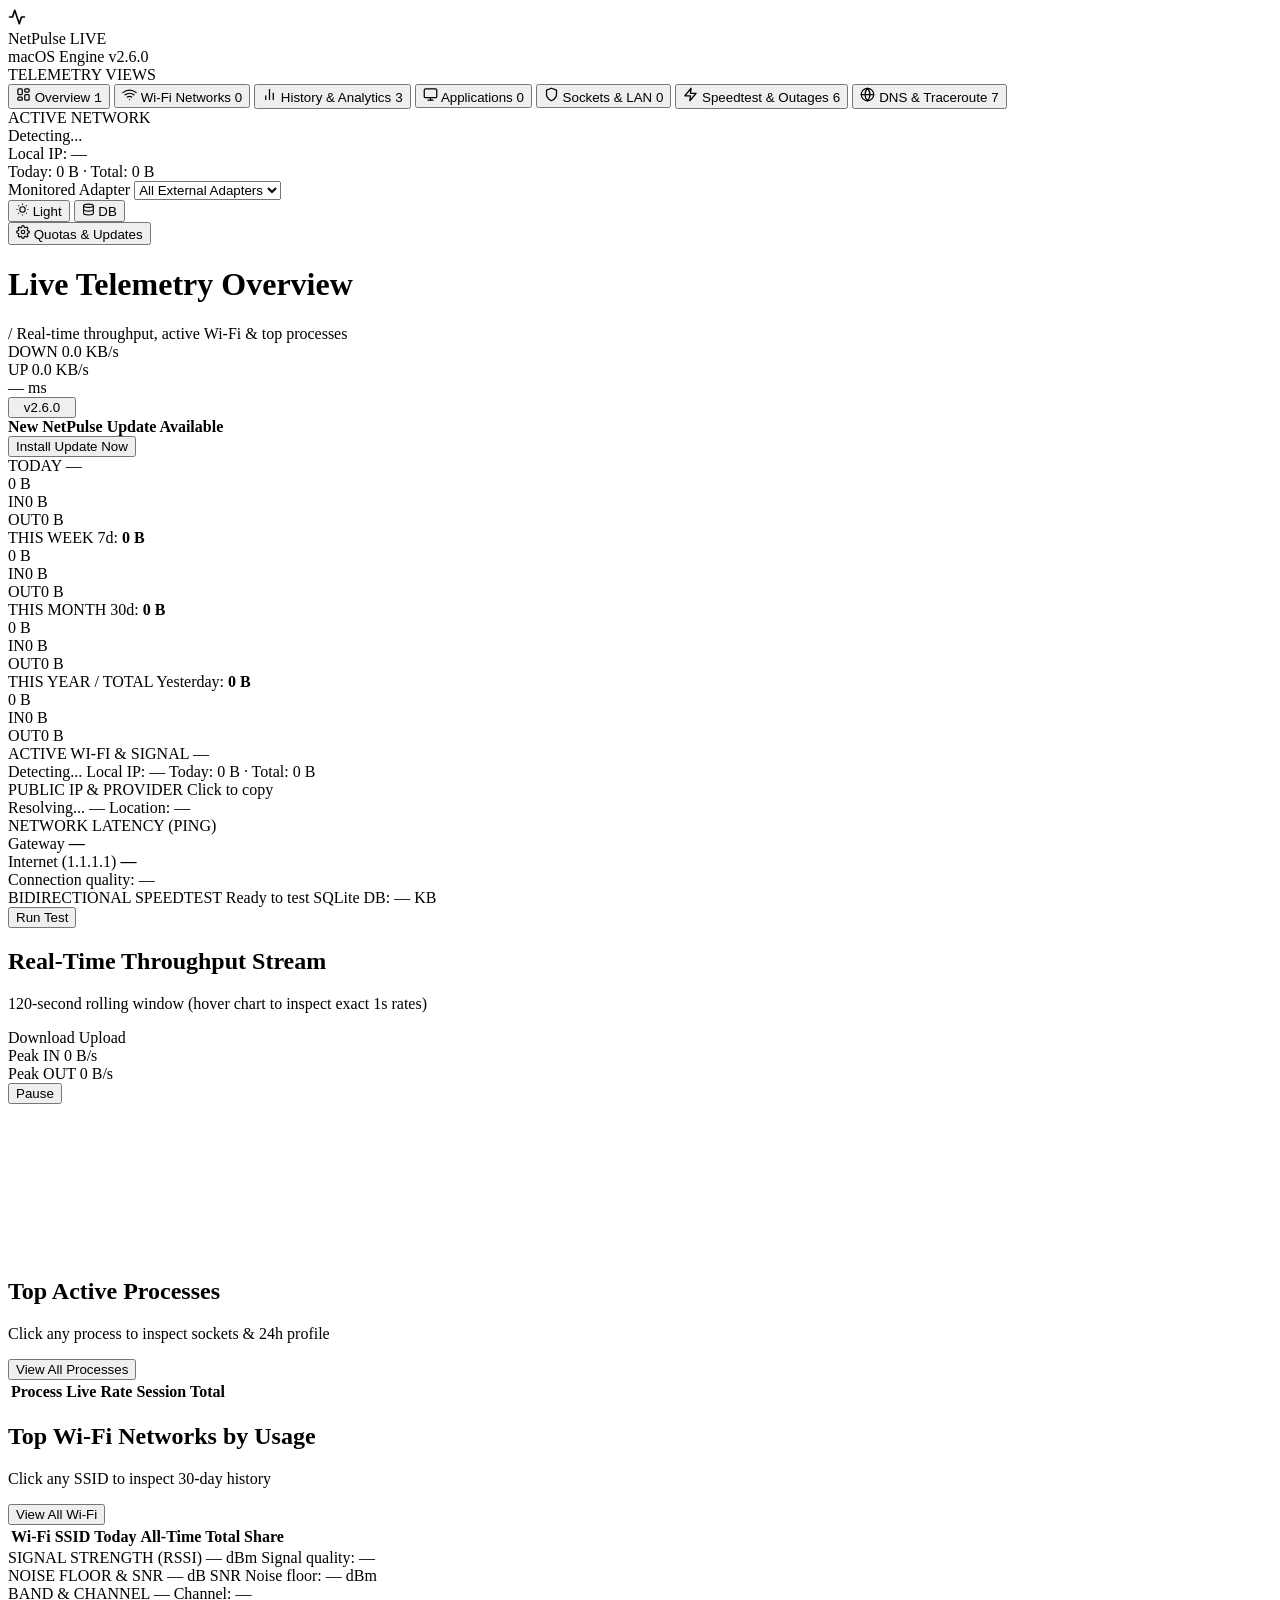
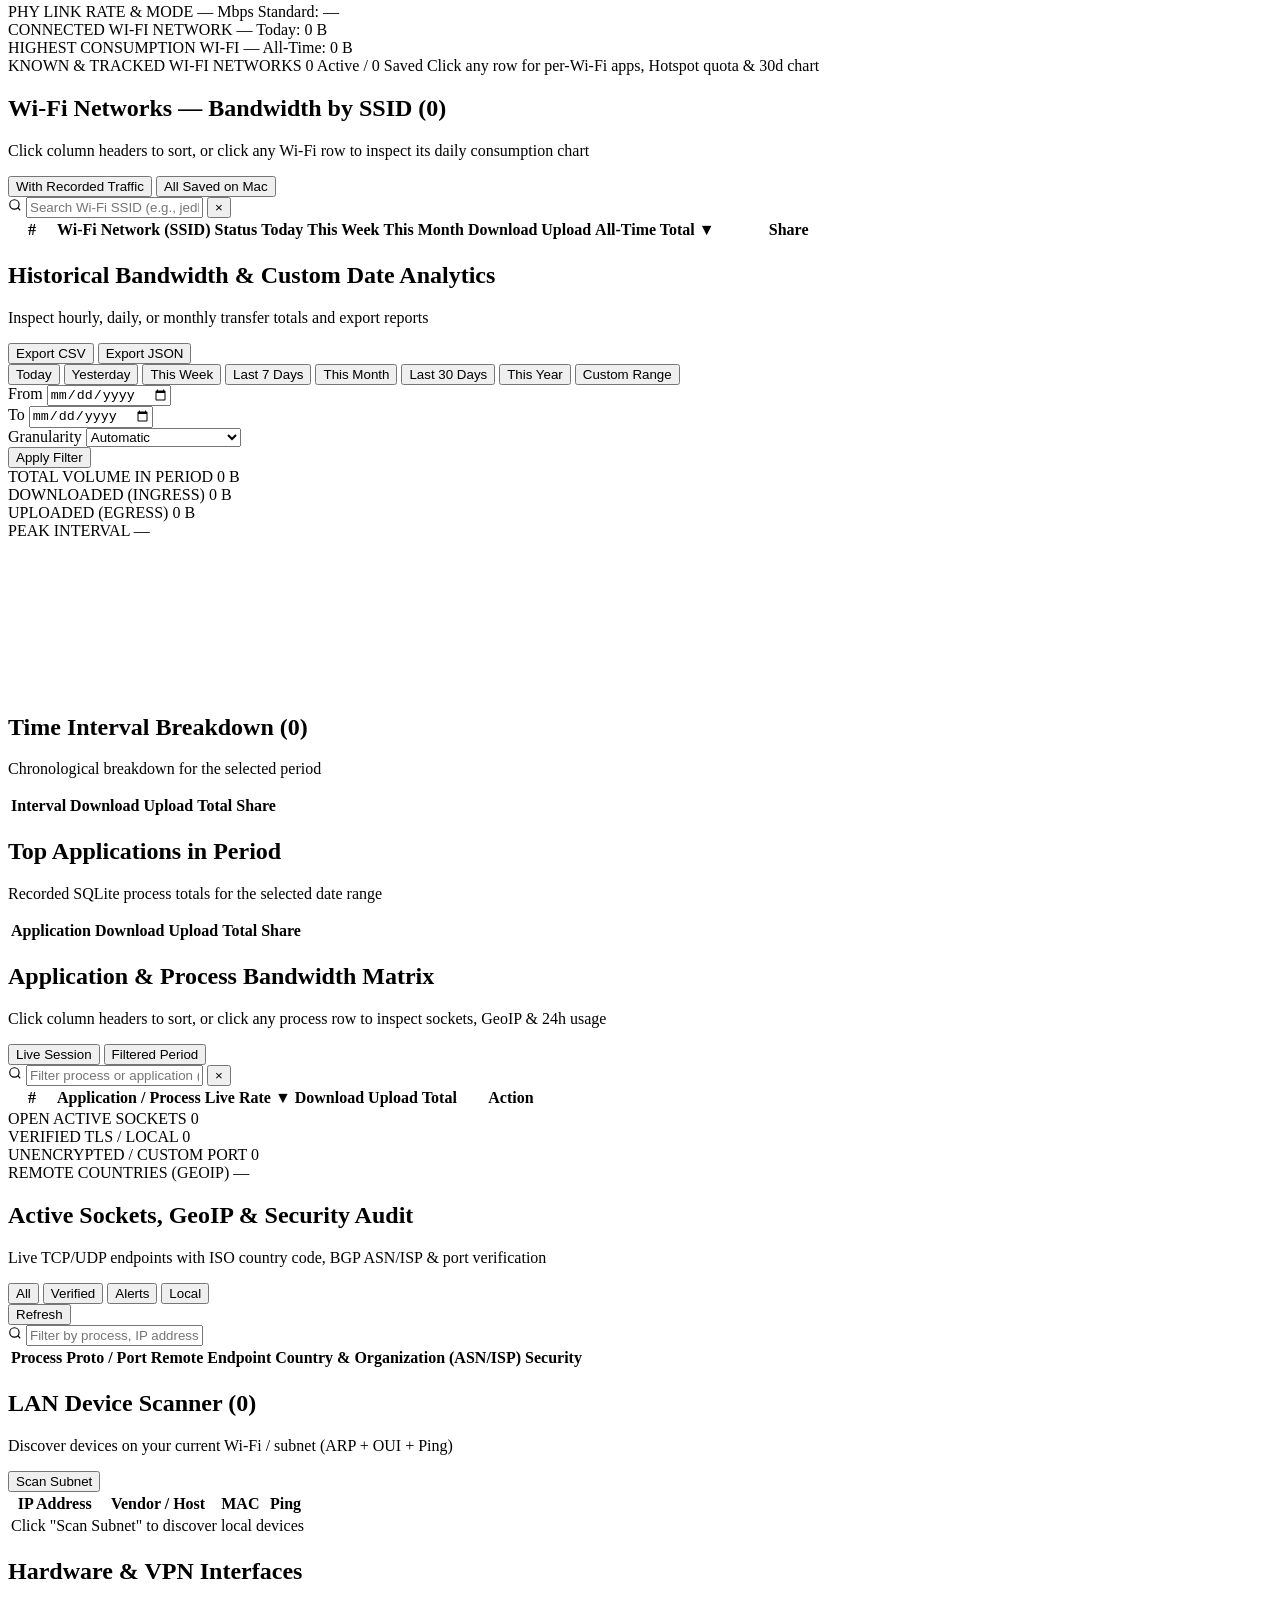
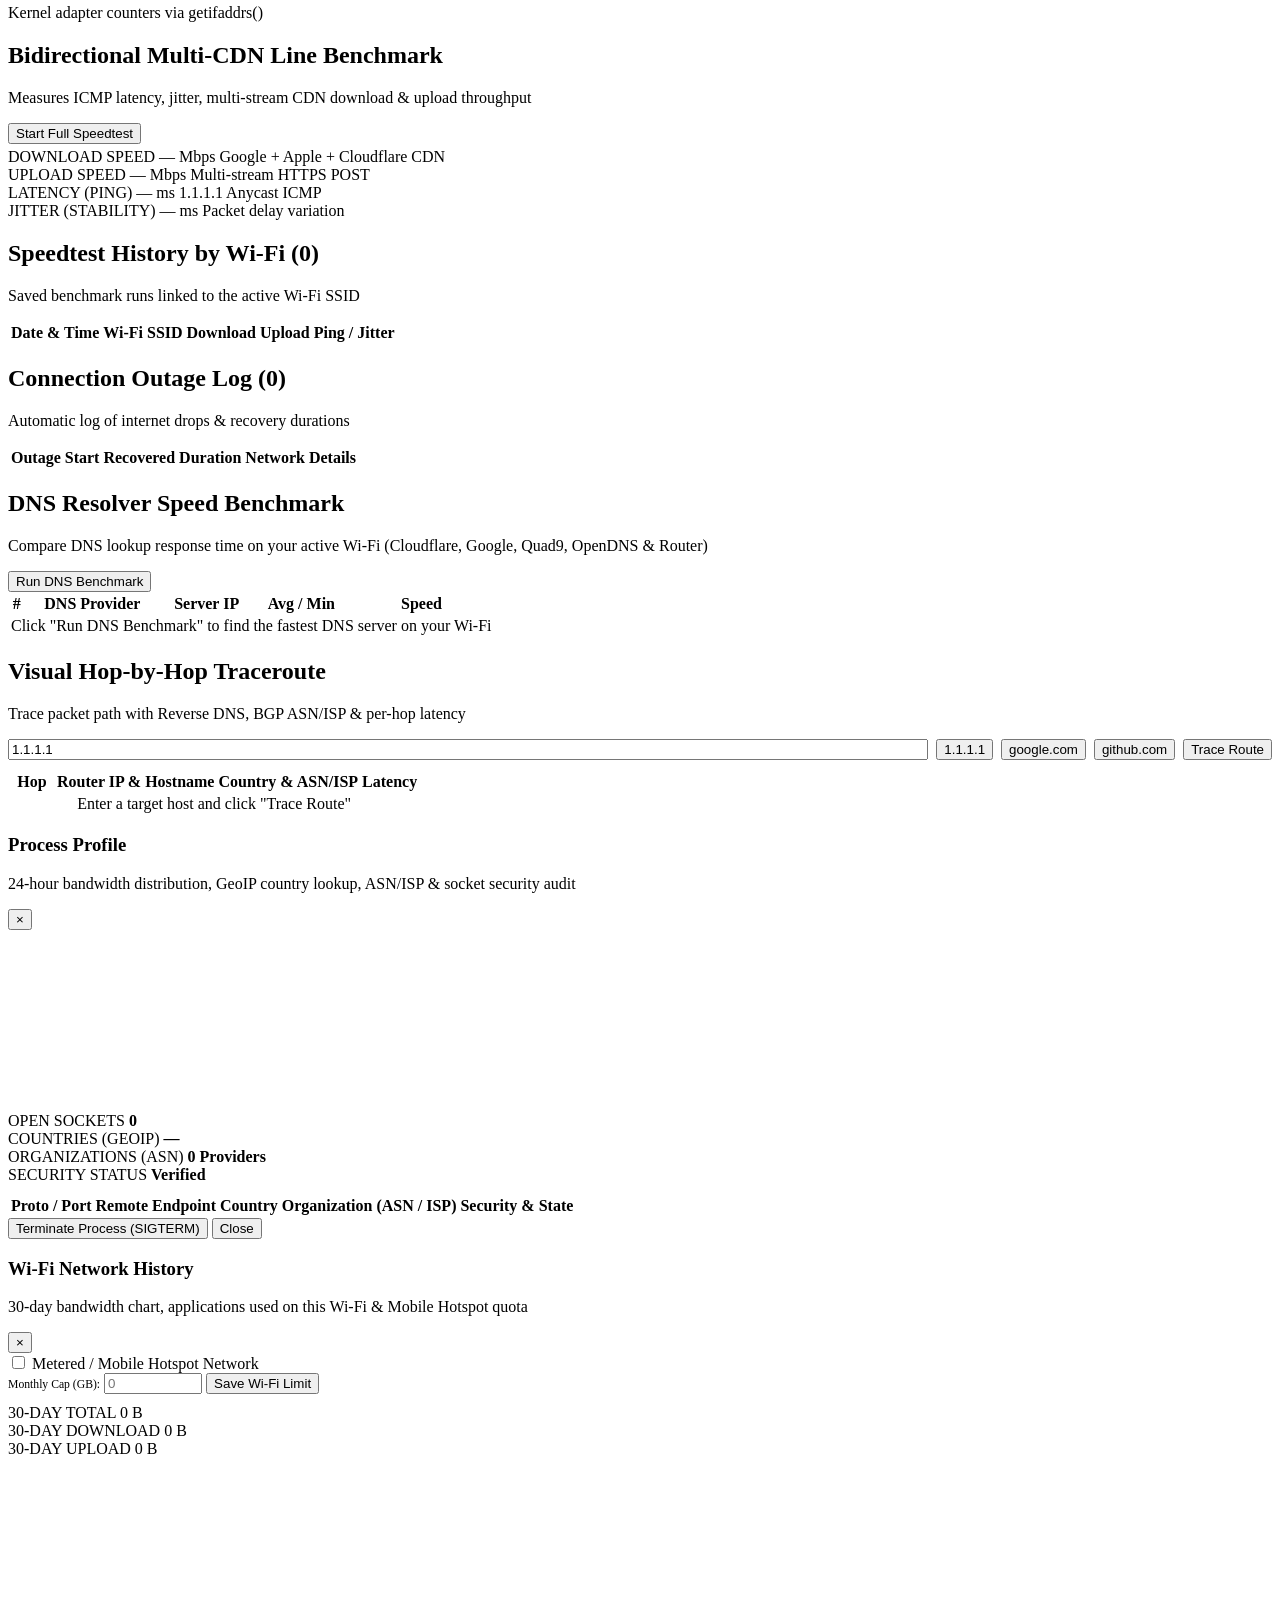
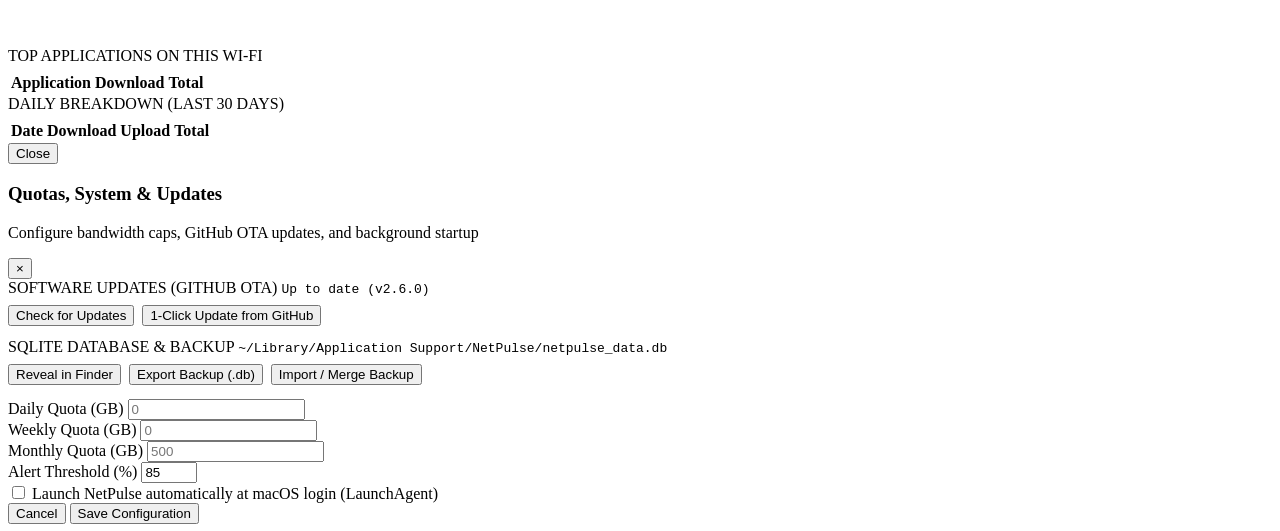
<file: static/index.html>
<!DOCTYPE html>
<html lang="en">
<head>
    <meta charset="UTF-8">
    <meta name="viewport" content="width=device-width, initial-scale=1.0">
    <title>NetPulse — macOS Network Telemetry &amp; Bandwidth Analyzer</title>
    <link rel="stylesheet" href="netpulse://app/styles.css">
    <link rel="preconnect" href="https://fonts.googleapis.com">
    <link rel="preconnect" href="https://fonts.gstatic.com" crossorigin>
    <link href="https://fonts.googleapis.com/css2?family=Inter:wght@400;500;600;700&family=JetBrains+Mono:wght@400;500;600;700&display=swap" rel="stylesheet">
</head>
<body>
    <div class="app-shell">
        <!-- Left macOS Navigation Rail -->
        <aside class="sidebar">
            <div class="sidebar-brand">
                <div class="brand-mark">
                    <svg width="18" height="18" viewBox="0 0 24 24" fill="none" stroke="currentColor" stroke-width="2.2" stroke-linecap="round" stroke-linejoin="round">
                        <path d="M22 12h-4l-3 9L9 3l-3 9H2"/>
                    </svg>
                </div>
                <div class="brand-meta">
                    <div class="brand-row">
                        <span class="brand-name">NetPulse</span>
                        <span class="live-indicator"><span class="live-dot"></span>LIVE</span>
                    </div>
                    <span class="brand-version" id="sidebarVersionLabel">macOS Engine v2.6.0</span>
                </div>
            </div>

            <div class="sidebar-section-label">TELEMETRY VIEWS</div>
            <nav class="sidebar-nav" id="mainSidebarNav">
                <button class="nav-item active" data-view="overview" onclick="switchView('overview')">
                    <span class="nav-item-left">
                        <svg width="15" height="15" viewBox="0 0 24 24" fill="none" stroke="currentColor" stroke-width="2" stroke-linecap="round" stroke-linejoin="round">
                            <rect x="3" y="3" width="7" height="9" rx="1.5"/><rect x="14" y="3" width="7" height="5" rx="1.5"/><rect x="14" y="12" width="7" height="9" rx="1.5"/><rect x="3" y="16" width="7" height="5" rx="1.5"/>
                        </svg>
                        <span>Overview</span>
                    </span>
                    <kbd class="nav-kbd">1</kbd>
                </button>

                <button class="nav-item" data-view="wifi" onclick="switchView('wifi')">
                    <span class="nav-item-left">
                        <svg width="15" height="15" viewBox="0 0 24 24" fill="none" stroke="currentColor" stroke-width="2" stroke-linecap="round" stroke-linejoin="round">
                            <path d="M5 12.55a11 11 0 0 1 14.08 0"/><path d="M1.42 9a16 16 0 0 1 21.16 0"/><path d="M8.53 16.11a6 6 0 0 1 6.95 0"/><line x1="12" y1="20" x2="12.01" y2="20"/>
                        </svg>
                        <span>Wi-Fi Networks</span>
                    </span>
                    <span class="nav-badge" id="navWifiBadge">0</span>
                </button>

                <button class="nav-item" data-view="history" onclick="switchView('history')">
                    <span class="nav-item-left">
                        <svg width="15" height="15" viewBox="0 0 24 24" fill="none" stroke="currentColor" stroke-width="2" stroke-linecap="round" stroke-linejoin="round">
                            <line x1="18" y1="20" x2="18" y2="10"/><line x1="12" y1="20" x2="12" y2="4"/><line x1="6" y1="20" x2="6" y2="14"/>
                        </svg>
                        <span>History &amp; Analytics</span>
                    </span>
                    <kbd class="nav-kbd">3</kbd>
                </button>

                <button class="nav-item" data-view="apps" onclick="switchView('apps')">
                    <span class="nav-item-left">
                        <svg width="15" height="15" viewBox="0 0 24 24" fill="none" stroke="currentColor" stroke-width="2" stroke-linecap="round" stroke-linejoin="round">
                            <rect x="2" y="3" width="20" height="14" rx="2"/><line x1="8" y1="21" x2="16" y2="21"/><line x1="12" y1="17" x2="12" y2="21"/>
                        </svg>
                        <span>Applications</span>
                    </span>
                    <span class="nav-badge" id="navAppsBadge">0</span>
                </button>

                <button class="nav-item" data-view="network" onclick="switchView('network')">
                    <span class="nav-item-left">
                        <svg width="15" height="15" viewBox="0 0 24 24" fill="none" stroke="currentColor" stroke-width="2" stroke-linecap="round" stroke-linejoin="round">
                            <path d="M12 22s8-4 8-10V5l-8-3-8 3v7c0 6 8 10 8 10z"/>
                        </svg>
                        <span>Sockets &amp; LAN</span>
                    </span>
                    <span class="nav-badge" id="navConnBadge">0</span>
                </button>

                <button class="nav-item" data-view="speedtest" onclick="switchView('speedtest')">
                    <span class="nav-item-left">
                        <svg width="15" height="15" viewBox="0 0 24 24" fill="none" stroke="currentColor" stroke-width="2" stroke-linecap="round" stroke-linejoin="round">
                            <path d="M13 2L3 14h9l-1 8 10-12h-9l1-8z"/>
                        </svg>
                        <span>Speedtest &amp; Outages</span>
                    </span>
                    <kbd class="nav-kbd">6</kbd>
                </button>

                <button class="nav-item" data-view="tools" onclick="switchView('tools')">
                    <span class="nav-item-left">
                        <svg width="15" height="15" viewBox="0 0 24 24" fill="none" stroke="currentColor" stroke-width="2" stroke-linecap="round" stroke-linejoin="round">
                            <circle cx="12" cy="12" r="10"/><line x1="2" y1="12" x2="22" y2="12"/><path d="M12 2a15.3 15.3 0 0 1 4 10 15.3 15.3 0 0 1-4 10 15.3 15.3 0 0 1-4-10 15.3 15.3 0 0 1 4-10z"/>
                        </svg>
                        <span>DNS &amp; Traceroute</span>
                    </span>
                    <kbd class="nav-kbd">7</kbd>
                </button>
            </nav>

            <!-- Active Network Quick Summary Box in Sidebar -->
            <div class="sidebar-net-card" onclick="switchView('wifi')" title="Click to inspect Wi-Fi data usage">
                <div class="sidebar-net-top">
                    <span class="sidebar-net-label">ACTIVE NETWORK</span>
                    <span class="status-dot online" id="sidebarNetDot"></span>
                </div>
                <div class="sidebar-net-ssid" id="sidebarActiveSSID">Detecting...</div>
                <div class="sidebar-net-sub" id="sidebarActiveIP">Local IP: —</div>
                <div class="sidebar-net-usage" id="sidebarActiveUsage">Today: 0 B · Total: 0 B</div>
            </div>

            <!-- Sidebar Footer Controls -->
            <div class="sidebar-footer">
                <div class="sidebar-field">
                    <label for="globalInterfaceSelect">Monitored Adapter</label>
                    <select id="globalInterfaceSelect" class="select-control full-width">
                        <option value="all">All External Adapters</option>
                    </select>
                </div>

                <div class="sidebar-utility-row">
                    <button class="btn btn-ghost btn-icon-text" id="themeToggleBtn" onclick="toggleTheme()" title="Switch Dark / Light Theme">
                        <svg width="13" height="13" viewBox="0 0 24 24" fill="none" stroke="currentColor" stroke-width="2"><circle cx="12" cy="12" r="5"/><path d="M12 1v2M12 21v2M4.22 4.22l1.42 1.42M18.36 18.36l1.42 1.42M1 12h2M21 12h2M4.22 19.78l1.42-1.42M18.36 5.64l1.42-1.42"/></svg>
                        <span id="themeToggleLabel">Light</span>
                    </button>
                    <button class="btn btn-ghost btn-icon-text" onclick="revealDatabase()" title="Reveal SQLite Database in Finder">
                        <svg width="13" height="13" viewBox="0 0 24 24" fill="none" stroke="currentColor" stroke-width="2"><ellipse cx="12" cy="5" rx="9" ry="3"/><path d="M21 12c0 1.66-4 3-9 3s-9-1.34-9-3"/><path d="M3 5v14c0 1.66 4 3 9 3s9-1.34 9-3V5"/></svg>
                        <span>DB</span>
                    </button>
                </div>

                <button class="btn btn-secondary full-width sidebar-settings-btn" id="openLimitsModalBtn">
                    <svg width="14" height="14" viewBox="0 0 24 24" fill="none" stroke="currentColor" stroke-width="2"><circle cx="12" cy="12" r="3"/><path d="M19.4 15a1.65 1.65 0 0 0 .33 1.82l.06.06a2 2 0 0 1-2.83 2.83l-.06-.06a1.65 1.65 0 0 0-1.82-.33 1.65 1.65 0 0 0-1 1.51V21a2 2 0 0 1-4 0v-.09A1.65 1.65 0 0 0 9 19.4a1.65 1.65 0 0 0-1.82.33l-.06.06a2 2 0 0 1-2.83-2.83l.06-.06a1.65 1.65 0 0 0 .33-1.82 1.65 1.65 0 0 0-1.51-1H3a2 2 0 0 1 0-4h.09A1.65 1.65 0 0 0 4.6 9a1.65 1.65 0 0 0-.33-1.82l-.06-.06a2 2 0 0 1 2.83-2.83l.06.06a1.65 1.65 0 0 0 1.82.33H9a1.65 1.65 0 0 0 1-1.51V3a2 2 0 0 1 4 0v.09a1.65 1.65 0 0 0 1 1.51 1.65 1.65 0 0 0 1.82-.33l.06-.06a2 2 0 0 1 2.83 2.83l-.06.06a1.65 1.65 0 0 0-.33 1.82V9a1.65 1.65 0 0 0 1.51 1H21a2 2 0 0 1 0 4h-.09a1.65 1.65 0 0 0-1.51 1z"/></svg>
                    <span>Quotas &amp; Updates</span>
                    <span class="update-dot hidden" id="sidebarUpdateDot"></span>
                </button>
            </div>
        </aside>

        <!-- Right Main Content Column -->
        <div class="main-column">
            <!-- Compact Single-Row Top Header (Never wraps) -->
            <header class="topbar">
                <div class="topbar-left">
                    <h1 class="topbar-title" id="currentViewTitle">Live Telemetry Overview</h1>
                    <span class="topbar-sep">/</span>
                    <span class="topbar-subtitle" id="currentViewSubtitle">Real-time throughput, active Wi-Fi &amp; top processes</span>
                </div>

                <div class="topbar-right">
                    <div class="rate-pill-group">
                        <div class="rate-pill">
                            <span class="dot-indicator down-bg"></span>
                            <span class="rate-pill-lbl">DOWN</span>
                            <span class="rate-pill-val" id="headerSpeedIn">0.0 KB/s</span>
                        </div>
                        <div class="rate-pill">
                            <span class="dot-indicator up-bg"></span>
                            <span class="rate-pill-lbl">UP</span>
                            <span class="rate-pill-val" id="headerSpeedOut">0.0 KB/s</span>
                        </div>
                    </div>

                    <div class="ping-pill" title="Internet Latency (1.1.1.1)">
                        <span class="status-dot online" id="headerPingDot"></span>
                        <span id="headerPingVal">— ms</span>
                    </div>

                    <button class="btn btn-ghost btn-sm" id="topUpdateBtn" onclick="handleTopUpdateBtn()" title="Check for Updates &amp; 1-Click OTA Update" style="min-width:68px;">
                        <span id="topUpdateLabel">v2.6.0</span>
                    </button>
                </div>
            </header>

            <!-- Scrollable Content Canvas -->
            <main class="workspace">
                <!-- Auto-Update Notification Banner -->
                <div id="updateNotificationBanner" class="alert-item alert-update hidden">
                    <div>
                        <strong id="updateBannerTitle">New NetPulse Update Available</strong>
                        <span id="updateBannerNotes" style="margin-left:10px;opacity:0.85;"></span>
                    </div>
                    <button class="btn btn-primary btn-xs" id="updateBannerBtn" onclick="installUpdate()">Install Update Now</button>
                </div>

                <!-- =========================================================
                     VIEW 1: OVERVIEW (Live Dashboard)
                     ========================================================= -->
                <div id="view-overview" class="view-pane active">
                    <!-- 4 KPI Period Cards -->
                    <section class="kpi-grid">
                        <div class="kpi-card active-period" data-preset="today" onclick="jumpToPeriod('today')">
                            <div class="kpi-card-top">
                                <span class="kpi-period">TODAY</span>
                                <span class="kpi-meta" id="todayDateLabel">—</span>
                            </div>
                            <div class="kpi-primary" id="sumTodayTotal">0 B</div>
                            <div class="kpi-breakdown">
                                <div class="kpi-flow"><span class="flow-label"><i class="dot-sm down-bg"></i>IN</span><span class="flow-val" id="sumTodayIn">0 B</span></div>
                                <div class="kpi-flow"><span class="flow-label"><i class="dot-sm up-bg"></i>OUT</span><span class="flow-val" id="sumTodayOut">0 B</span></div>
                            </div>
                            <div class="quota-progress hidden" id="limitWrapDaily">
                                <div class="quota-track"><div class="quota-fill" id="limitFillDaily"></div></div>
                                <span class="quota-label" id="limitTextDaily"></span>
                            </div>
                        </div>

                        <div class="kpi-card" data-preset="this_week" onclick="jumpToPeriod('this_week')">
                            <div class="kpi-card-top">
                                <span class="kpi-period">THIS WEEK</span>
                                <span class="kpi-meta">7d: <strong id="sum7dTotal">0 B</strong></span>
                            </div>
                            <div class="kpi-primary" id="sumWeekTotal">0 B</div>
                            <div class="kpi-breakdown">
                                <div class="kpi-flow"><span class="flow-label"><i class="dot-sm down-bg"></i>IN</span><span class="flow-val" id="sumWeekIn">0 B</span></div>
                                <div class="kpi-flow"><span class="flow-label"><i class="dot-sm up-bg"></i>OUT</span><span class="flow-val" id="sumWeekOut">0 B</span></div>
                            </div>
                            <div class="quota-progress hidden" id="limitWrapWeekly">
                                <div class="quota-track"><div class="quota-fill" id="limitFillWeekly"></div></div>
                                <span class="quota-label" id="limitTextWeekly"></span>
                            </div>
                        </div>

                        <div class="kpi-card" data-preset="this_month" onclick="jumpToPeriod('this_month')">
                            <div class="kpi-card-top">
                                <span class="kpi-period">THIS MONTH</span>
                                <span class="kpi-meta">30d: <strong id="sum30dTotal">0 B</strong></span>
                            </div>
                            <div class="kpi-primary" id="sumMonthTotal">0 B</div>
                            <div class="kpi-breakdown">
                                <div class="kpi-flow"><span class="flow-label"><i class="dot-sm down-bg"></i>IN</span><span class="flow-val" id="sumMonthIn">0 B</span></div>
                                <div class="kpi-flow"><span class="flow-label"><i class="dot-sm up-bg"></i>OUT</span><span class="flow-val" id="sumMonthOut">0 B</span></div>
                            </div>
                            <div class="quota-progress hidden" id="limitWrapMonthly">
                                <div class="quota-track"><div class="quota-fill" id="limitFillMonthly"></div></div>
                                <span class="quota-label" id="limitTextMonthly"></span>
                            </div>
                        </div>

                        <div class="kpi-card" data-preset="this_year" onclick="jumpToPeriod('this_year')">
                            <div class="kpi-card-top">
                                <span class="kpi-period">THIS YEAR / TOTAL</span>
                                <span class="kpi-meta">Yesterday: <strong id="sumYesterdayTotal">0 B</strong></span>
                            </div>
                            <div class="kpi-primary" id="sumYearTotal">0 B</div>
                            <div class="kpi-breakdown">
                                <div class="kpi-flow"><span class="flow-label"><i class="dot-sm down-bg"></i>IN</span><span class="flow-val" id="sumYearIn">0 B</span></div>
                                <div class="kpi-flow"><span class="flow-label"><i class="dot-sm up-bg"></i>OUT</span><span class="flow-val" id="sumYearOut">0 B</span></div>
                            </div>
                        </div>
                    </section>

                    <!-- Compact 4-Column Diagnostics Strip -->
                    <section class="diag-strip">
                        <div class="diag-item" onclick="switchView('wifi')" style="cursor:pointer;" title="Click to open Wi-Fi Networks &amp; Signal Quality">
                            <div class="diag-label-row">
                                <span class="diag-label">ACTIVE WI-FI &amp; SIGNAL</span>
                                <span class="copy-hint" id="diagRadioChip">—</span>
                            </div>
                            <span class="diag-value" id="diagProfile">Detecting...</span>
                            <span class="diag-sub" id="diagLocalIP">Local IP: —</span>
                            <span class="diag-sub wifi-usage-inline" id="diagWiFiUsage">Today: 0 B · Total: 0 B</span>
                        </div>

                        <div class="diag-item" onclick="copyPublicIP()" style="cursor:pointer;" title="Click to copy Public IP address">
                            <div class="diag-label-row">
                                <span class="diag-label">PUBLIC IP &amp; PROVIDER</span>
                                <span class="copy-hint">Click to copy</span>
                            </div>
                            <span class="diag-value" id="diagPublicIP">Resolving...</span>
                            <span class="diag-sub" id="diagISP">—</span>
                            <span class="diag-sub" id="diagLocation">Location: —</span>
                        </div>

                        <div class="diag-item">
                            <span class="diag-label">NETWORK LATENCY (PING)</span>
                            <div class="ping-grid">
                                <div>
                                    <span class="ping-lbl">Gateway</span>
                                    <strong class="ping-val" id="diagPingRouter">—</strong>
                                </div>
                                <div>
                                    <span class="ping-lbl">Internet (1.1.1.1)</span>
                                    <strong class="ping-val" id="diagPingInternet">—</strong>
                                </div>
                            </div>
                            <span class="diag-sub" id="diagHealthLabel">Connection quality: —</span>
                        </div>

                        <div class="diag-item diag-item-action">
                            <div onclick="switchView('speedtest')" style="cursor:pointer;" title="Open Speedtest &amp; Outages view">
                                <span class="diag-label">BIDIRECTIONAL SPEEDTEST</span>
                                <span class="diag-value" id="diagSpeedtestVal">Ready to test</span>
                                <span class="diag-sub" id="diagDbSize">SQLite DB: — KB</span>
                            </div>
                            <button class="btn btn-secondary btn-sm" id="runSpeedtestBtn" onclick="triggerSpeedtest()">Run Test</button>
                        </div>
                    </section>

                    <!-- Real-Time 120s Throughput Stream -->
                    <section class="surface-panel">
                        <div class="panel-head">
                            <div class="panel-titles">
                                <h2 class="section-title">Real-Time Throughput Stream</h2>
                                <p class="section-subtitle">120-second rolling window (hover chart to inspect exact 1s rates)</p>
                            </div>
                            <div class="panel-controls">
                                <div class="chart-legend">
                                    <span class="legend-item"><i class="dot-sm down-bg"></i>Download</span>
                                    <span class="legend-item"><i class="dot-sm up-bg"></i>Upload</span>
                                </div>
                                <div class="metric-chip">
                                    <span class="chip-label">Peak IN</span>
                                    <span class="chip-val down-text" id="peakSpeedIn">0 B/s</span>
                                </div>
                                <div class="metric-chip">
                                    <span class="chip-label">Peak OUT</span>
                                    <span class="chip-val up-text" id="peakSpeedOut">0 B/s</span>
                                </div>
                                <button class="btn btn-ghost btn-sm" id="pauseRealtimeBtn" onclick="toggleRealtimePause()">Pause</button>
                            </div>
                        </div>
                        <div class="chart-frame realtime-frame">
                            <canvas id="realtimeCanvas"></canvas>
                        </div>
                    </section>

                    <!-- Overview Bottom 2-Column Glance: Top Live Apps & Top Wi-Fi Networks -->
                    <div class="overview-split">
                        <section class="surface-panel">
                            <div class="panel-head">
                                <div class="panel-titles">
                                    <h2 class="section-title">Top Active Processes</h2>
                                    <p class="section-subtitle">Click any process to inspect sockets &amp; 24h profile</p>
                                </div>
                                <button class="btn btn-ghost btn-xs" onclick="switchView('apps')">View All Processes</button>
                            </div>
                            <div class="table-container" style="max-height: 265px;">
                                <table class="pro-table compact">
                                    <thead>
                                        <tr>
                                            <th>Process</th>
                                            <th class="num-col">Live Rate</th>
                                            <th class="num-col">Session Total</th>
                                        </tr>
                                    </thead>
                                    <tbody id="overviewAppsBody"></tbody>
                                </table>
                            </div>
                        </section>

                        <section class="surface-panel">
                            <div class="panel-head">
                                <div class="panel-titles">
                                    <h2 class="section-title">Top Wi-Fi Networks by Usage</h2>
                                    <p class="section-subtitle">Click any SSID to inspect 30-day history</p>
                                </div>
                                <button class="btn btn-ghost btn-xs" onclick="switchView('wifi')">View All Wi-Fi</button>
                            </div>
                            <div class="table-container" style="max-height: 265px;">
                                <table class="pro-table compact">
                                    <thead>
                                        <tr>
                                            <th>Wi-Fi SSID</th>
                                            <th class="num-col">Today</th>
                                            <th class="num-col">All-Time Total</th>
                                            <th>Share</th>
                                        </tr>
                                    </thead>
                                    <tbody id="overviewWifiBody"></tbody>
                                </table>
                            </div>
                        </section>
                    </div>
                </div>

                <!-- =========================================================
                     VIEW 2: WI-FI NETWORKS & RADIO SIGNAL QUALITY
                     ========================================================= -->
                <div id="view-wifi" class="view-pane">
                    <!-- Live CoreWLAN Radio & Signal Quality Strip -->
                    <section class="summary-strip" style="margin-top:0;">
                        <div class="strip-cell">
                            <span class="strip-label">SIGNAL STRENGTH (RSSI)</span>
                            <span class="strip-val" id="wifiRadioRssi">— dBm</span>
                            <span class="strip-sub" id="wifiRadioQuality">Signal quality: —</span>
                        </div>
                        <div class="strip-cell">
                            <span class="strip-label">NOISE FLOOR &amp; SNR</span>
                            <span class="strip-val" id="wifiRadioSnr">— dB SNR</span>
                            <span class="strip-sub" id="wifiRadioNoise">Noise floor: — dBm</span>
                        </div>
                        <div class="strip-cell">
                            <span class="strip-label">BAND &amp; CHANNEL</span>
                            <span class="strip-val" id="wifiRadioBand">—</span>
                            <span class="strip-sub" id="wifiRadioChannel">Channel: —</span>
                        </div>
                        <div class="strip-cell">
                            <span class="strip-label">PHY LINK RATE &amp; MODE</span>
                            <span class="strip-val down-text" id="wifiRadioTx">— Mbps</span>
                            <span class="strip-sub" id="wifiRadioStd">Standard: —</span>
                        </div>
                    </section>

                    <section class="summary-strip summary-strip-3" style="margin-top:0;">
                        <div class="strip-cell">
                            <span class="strip-label">CONNECTED WI-FI NETWORK</span>
                            <span class="strip-val down-text" id="wifiSumActiveName">—</span>
                            <span class="strip-sub" id="wifiSumActiveToday">Today: 0 B</span>
                        </div>
                        <div class="strip-cell">
                            <span class="strip-label">HIGHEST CONSUMPTION WI-FI</span>
                            <span class="strip-val" id="wifiSumTopName">—</span>
                            <span class="strip-sub" id="wifiSumTopVal">All-Time: 0 B</span>
                        </div>
                        <div class="strip-cell">
                            <span class="strip-label">KNOWN &amp; TRACKED WI-FI NETWORKS</span>
                            <span class="strip-val" id="wifiSumCounts">0 Active / 0 Saved</span>
                            <span class="strip-sub">Click any row for per-Wi-Fi apps, Hotspot quota &amp; 30d chart</span>
                        </div>
                    </section>

                    <section class="surface-panel">
                        <div class="panel-head">
                            <div class="panel-titles">
                                <h2 class="section-title">Wi-Fi Networks — Bandwidth by SSID (<span id="wifiCountLabel">0</span>)</h2>
                                <p class="section-subtitle">Click column headers to sort, or click any Wi-Fi row to inspect its daily consumption chart</p>
                            </div>
                            <div class="segmented-control seg-sm">
                                <button class="seg-btn active" id="wifiModeUsedBtn" onclick="setWiFiViewMode('used')">With Recorded Traffic</button>
                                <button class="seg-btn" id="wifiModeAllBtn" onclick="setWiFiViewMode('all')">All Saved on Mac</button>
                            </div>
                        </div>

                        <div class="search-bar-wrap">
                            <svg class="search-svg" width="14" height="14" viewBox="0 0 24 24" fill="none" stroke="currentColor" stroke-width="2"><circle cx="11" cy="11" r="8"/><line x1="21" y1="21" x2="16.65" y2="16.65"/></svg>
                            <input type="text" id="wifiSearchInput" class="input-control search-input" placeholder="Search Wi-Fi SSID (e.g., jedlikova17, Predam_bicykel, eduroam...)" oninput="onWifiSearchInput()">
                            <button class="search-clear hidden" id="wifiSearchClear" onclick="clearWifiSearch()" title="Clear search">&times;</button>
                        </div>

                        <div class="table-container table-tall">
                            <table class="pro-table sortable-table">
                                <thead>
                                    <tr>
                                        <th style="width:42px;">#</th>
                                        <th class="sortable" onclick="setWifiSort('ssid')">Wi-Fi Network (SSID) <span id="wifiSort_ssid" class="sort-ind"></span></th>
                                        <th>Status</th>
                                        <th class="num-col sortable" onclick="setWifiSort('today_total')">Today <span id="wifiSort_today_total" class="sort-ind"></span></th>
                                        <th class="num-col sortable" onclick="setWifiSort('week_total')">This Week <span id="wifiSort_week_total" class="sort-ind"></span></th>
                                        <th class="num-col sortable" onclick="setWifiSort('month_total')">This Month <span id="wifiSort_month_total" class="sort-ind"></span></th>
                                        <th class="num-col sortable" onclick="setWifiSort('all_in')">Download <span id="wifiSort_all_in" class="sort-ind"></span></th>
                                        <th class="num-col sortable" onclick="setWifiSort('all_out')">Upload <span id="wifiSort_all_out" class="sort-ind"></span></th>
                                        <th class="num-col sortable" onclick="setWifiSort('all_total')">All-Time Total <span id="wifiSort_all_total" class="sort-ind">▼</span></th>
                                        <th style="width:140px;">Share</th>
                                    </tr>
                                </thead>
                                <tbody id="wifiUsageTableBody"></tbody>
                            </table>
                        </div>
                    </section>
                </div>

                <!-- =========================================================
                     VIEW 3: HISTORY & ANALYTICS
                     ========================================================= -->
                <div id="view-history" class="view-pane">
                    <section class="surface-panel">
                        <div class="panel-head">
                            <div class="panel-titles">
                                <h2 class="section-title">Historical Bandwidth &amp; Custom Date Analytics</h2>
                                <p class="section-subtitle">Inspect hourly, daily, or monthly transfer totals and export reports</p>
                            </div>
                            <div class="panel-controls">
                                <button class="btn btn-ghost btn-sm" onclick="exportData('csv')">Export CSV</button>
                                <button class="btn btn-ghost btn-sm" onclick="exportData('json')">Export JSON</button>
                            </div>
                        </div>

                        <div class="filter-toolbar">
                            <div class="segmented-control" id="presetTabs">
                                <button class="seg-btn active" data-preset="today" onclick="selectPreset('today')">Today</button>
                                <button class="seg-btn" data-preset="yesterday" onclick="selectPreset('yesterday')">Yesterday</button>
                                <button class="seg-btn" data-preset="this_week" onclick="selectPreset('this_week')">This Week</button>
                                <button class="seg-btn" data-preset="last_7_days" onclick="selectPreset('last_7_days')">Last 7 Days</button>
                                <button class="seg-btn" data-preset="this_month" onclick="selectPreset('this_month')">This Month</button>
                                <button class="seg-btn" data-preset="last_30_days" onclick="selectPreset('last_30_days')">Last 30 Days</button>
                                <button class="seg-btn" data-preset="this_year" onclick="selectPreset('this_year')">This Year</button>
                                <button class="seg-btn" data-preset="custom" onclick="selectPreset('custom')">Custom Range</button>
                            </div>

                            <div class="custom-range-bar">
                                <div class="field-inline">
                                    <label for="filterStartDate">From</label>
                                    <input type="date" id="filterStartDate" class="input-control">
                                </div>
                                <div class="field-inline">
                                    <label for="filterEndDate">To</label>
                                    <input type="date" id="filterEndDate" class="input-control">
                                </div>
                                <div class="field-inline">
                                    <label for="filterGroupBy">Granularity</label>
                                    <select id="filterGroupBy" class="select-control" onchange="fetchHistory()">
                                        <option value="auto">Automatic</option>
                                        <option value="hour">Hourly (00:00 – 23:00)</option>
                                        <option value="day">Daily</option>
                                        <option value="month">Monthly</option>
                                    </select>
                                </div>
                                <button class="btn btn-primary btn-sm" onclick="applyCustomFilter()">Apply Filter</button>
                            </div>
                        </div>

                        <div class="summary-strip">
                            <div class="strip-cell">
                                <span class="strip-label">TOTAL VOLUME IN PERIOD</span>
                                <span class="strip-val" id="rangeTotalValue">0 B</span>
                            </div>
                            <div class="strip-cell">
                                <span class="strip-label">DOWNLOADED (INGRESS)</span>
                                <span class="strip-val down-text" id="rangeInValue">0 B</span>
                            </div>
                            <div class="strip-cell">
                                <span class="strip-label">UPLOADED (EGRESS)</span>
                                <span class="strip-val up-text" id="rangeOutValue">0 B</span>
                            </div>
                            <div class="strip-cell">
                                <span class="strip-label">PEAK INTERVAL</span>
                                <span class="strip-val strip-val-sm" id="rangePeakValue">—</span>
                            </div>
                        </div>

                        <div class="chart-frame history-frame">
                            <canvas id="historyCanvas"></canvas>
                        </div>
                    </section>

                    <div class="overview-split">
                        <section class="surface-panel">
                            <div class="panel-head">
                                <div class="panel-titles">
                                    <h2 class="section-title">Time Interval Breakdown (<span id="timelineRowCount">0</span>)</h2>
                                    <p class="section-subtitle">Chronological breakdown for the selected period</p>
                                </div>
                            </div>
                            <div class="table-container" style="max-height: 340px;">
                                <table class="pro-table compact">
                                    <thead>
                                        <tr>
                                            <th>Interval</th>
                                            <th class="num-col">Download</th>
                                            <th class="num-col">Upload</th>
                                            <th class="num-col">Total</th>
                                            <th>Share</th>
                                        </tr>
                                    </thead>
                                    <tbody id="timelineTableBody"></tbody>
                                </table>
                            </div>
                        </section>

                        <section class="surface-panel">
                            <div class="panel-head">
                                <div class="panel-titles">
                                    <h2 class="section-title">Top Applications in Period</h2>
                                    <p class="section-subtitle">Recorded SQLite process totals for the selected date range</p>
                                </div>
                            </div>
                            <div class="table-container" style="max-height: 340px;">
                                <table class="pro-table compact">
                                    <thead>
                                        <tr>
                                            <th>Application</th>
                                            <th class="num-col">Download</th>
                                            <th class="num-col">Upload</th>
                                            <th class="num-col">Total</th>
                                            <th>Share</th>
                                        </tr>
                                    </thead>
                                    <tbody id="historyTopAppsBody"></tbody>
                                </table>
                            </div>
                        </section>
                    </div>
                </div>

                <!-- =========================================================
                     VIEW 4: APPLICATIONS & PROCESSES
                     ========================================================= -->
                <div id="view-apps" class="view-pane">
                    <section class="surface-panel">
                        <div class="panel-head">
                            <div class="panel-titles">
                                <h2 class="section-title">Application &amp; Process Bandwidth Matrix</h2>
                                <p class="section-subtitle">Click column headers to sort, or click any process row to inspect sockets, GeoIP &amp; 24h usage</p>
                            </div>
                            <div class="segmented-control seg-sm">
                                <button class="seg-btn active" id="appModeLiveBtn" onclick="setAppViewMode('live')">Live Session</button>
                                <button class="seg-btn" id="appModeHistBtn" onclick="setAppViewMode('history')">Filtered Period</button>
                            </div>
                        </div>

                        <div class="search-bar-wrap">
                            <svg class="search-svg" width="14" height="14" viewBox="0 0 24 24" fill="none" stroke="currentColor" stroke-width="2"><circle cx="11" cy="11" r="8"/><line x1="21" y1="21" x2="16.65" y2="16.65"/></svg>
                            <input type="text" id="appSearchInput" class="input-control search-input" placeholder="Filter process or application (e.g., Chrome, Safari, Teams, cloudd...)" oninput="onAppSearchInput()">
                            <button class="search-clear hidden" id="appSearchClear" onclick="clearAppSearch()" title="Clear search">&times;</button>
                        </div>

                        <div class="table-container table-tall">
                            <table class="pro-table sortable-table">
                                <thead>
                                    <tr>
                                        <th style="width:42px;">#</th>
                                        <th class="sortable" onclick="setAppSort('name')">Application / Process <span id="appSort_name" class="sort-ind"></span></th>
                                        <th class="num-col sortable" onclick="setAppSort('metric')"><span id="appColSpeed">Live Rate</span> <span id="appSort_metric" class="sort-ind">▼</span></th>
                                        <th class="num-col sortable" onclick="setAppSort('bytes_in')">Download <span id="appSort_bytes_in" class="sort-ind"></span></th>
                                        <th class="num-col sortable" onclick="setAppSort('bytes_out')">Upload <span id="appSort_bytes_out" class="sort-ind"></span></th>
                                        <th class="num-col sortable" onclick="setAppSort('total')">Total <span id="appSort_total" class="sort-ind"></span></th>
                                        <th class="num-col" style="width:100px;">Action</th>
                                    </tr>
                                </thead>
                                <tbody id="appTableBody"></tbody>
                            </table>
                        </div>
                    </section>
                </div>

                <!-- =========================================================
                     VIEW 5: SOCKETS, GEOIP & HARDWARE ADAPTERS
                     ========================================================= -->
                <div id="view-network" class="view-pane">
                    <section class="summary-strip" style="margin-top:0;">
                        <div class="strip-cell">
                            <span class="strip-label">OPEN ACTIVE SOCKETS</span>
                            <span class="strip-val" id="netSumSockets">0</span>
                        </div>
                        <div class="strip-cell">
                            <span class="strip-label">VERIFIED TLS / LOCAL</span>
                            <span class="strip-val down-text" id="netSumVerified">0</span>
                        </div>
                        <div class="strip-cell">
                            <span class="strip-label">UNENCRYPTED / CUSTOM PORT</span>
                            <span class="strip-val" id="netSumWarnings">0</span>
                        </div>
                        <div class="strip-cell">
                            <span class="strip-label">REMOTE COUNTRIES (GEOIP)</span>
                            <span class="strip-val strip-val-sm" id="netSumCountries">—</span>
                        </div>
                    </section>

                    <div class="split-grid">
                        <section class="surface-panel">
                            <div class="panel-head">
                                <div class="panel-titles">
                                    <h2 class="section-title">Active Sockets, GeoIP &amp; Security Audit</h2>
                                    <p class="section-subtitle">Live TCP/UDP endpoints with ISO country code, BGP ASN/ISP &amp; port verification</p>
                                </div>
                                <div class="panel-controls">
                                    <div class="segmented-control seg-sm">
                                        <button class="seg-btn active" data-sec="all" onclick="setSocketFilter('all')">All</button>
                                        <button class="seg-btn" data-sec="verified" onclick="setSocketFilter('verified')">Verified</button>
                                        <button class="seg-btn" data-sec="warning" onclick="setSocketFilter('warning')">Alerts</button>
                                        <button class="seg-btn" data-sec="local" onclick="setSocketFilter('local')">Local</button>
                                    </div>
                                    <button class="btn btn-ghost btn-xs" onclick="fetchConnections()">Refresh</button>
                                </div>
                            </div>

                            <div class="search-bar-wrap">
                                <svg class="search-svg" width="14" height="14" viewBox="0 0 24 24" fill="none" stroke="currentColor" stroke-width="2"><circle cx="11" cy="11" r="8"/><line x1="21" y1="21" x2="16.65" y2="16.65"/></svg>
                                <input type="text" id="connSearchInput" class="input-control search-input" placeholder="Filter by process, IP address, country, or ASN organization..." oninput="renderConnectionsTable(state.connectionsData || [])">
                            </div>

                            <div class="table-container" style="max-height: 440px;">
                                <table class="pro-table compact">
                                    <thead>
                                        <tr>
                                            <th>Process</th>
                                            <th>Proto / Port</th>
                                            <th>Remote Endpoint</th>
                                            <th>Country &amp; Organization (ASN/ISP)</th>
                                            <th>Security</th>
                                        </tr>
                                    </thead>
                                    <tbody id="connectionsTableBody"></tbody>
                                </table>
                            </div>
                        </section>

                        <div class="side-col-stack">
                            <section class="surface-panel">
                                <div class="panel-head">
                                    <div class="panel-titles">
                                        <h2 class="section-title">LAN Device Scanner (<span id="lanDeviceCount">0</span>)</h2>
                                        <p class="section-subtitle">Discover devices on your current Wi-Fi / subnet (ARP + OUI + Ping)</p>
                                    </div>
                                    <button class="btn btn-primary btn-xs" id="lanScanBtn" onclick="triggerLanScan()">Scan Subnet</button>
                                </div>
                                <div class="table-container" style="max-height: 235px;">
                                    <table class="pro-table compact">
                                        <thead>
                                            <tr>
                                                <th>IP Address</th>
                                                <th>Vendor / Host</th>
                                                <th>MAC</th>
                                                <th class="num-col">Ping</th>
                                            </tr>
                                        </thead>
                                        <tbody id="lanDevicesBody">
                                            <tr><td colspan="4" style="text-align:center;color:var(--text-muted);">Click "Scan Subnet" to discover local devices</td></tr>
                                        </tbody>
                                    </table>
                                </div>
                            </section>

                            <section class="surface-panel">
                                <div class="panel-head">
                                    <div class="panel-titles">
                                        <h2 class="section-title">Hardware &amp; VPN Interfaces</h2>
                                        <p class="section-subtitle">Kernel adapter counters via getifaddrs()</p>
                                    </div>
                                </div>
                                <div class="iface-stack" id="interfacesList" style="max-height: 215px;"></div>
                            </section>
                        </div>
                    </div>
                </div>

                <!-- =========================================================
                     VIEW 6: SPEEDTEST & CONNECTION OUTAGES
                     ========================================================= -->
                <div id="view-speedtest" class="view-pane">
                    <section class="surface-panel">
                        <div class="panel-head">
                            <div class="panel-titles">
                                <h2 class="section-title">Bidirectional Multi-CDN Line Benchmark</h2>
                                <p class="section-subtitle" id="speedtestPhaseLabel">Measures ICMP latency, jitter, multi-stream CDN download &amp; upload throughput</p>
                            </div>
                            <button class="btn btn-primary" id="fullSpeedtestBtn" onclick="triggerSpeedtest()">Start Full Speedtest</button>
                        </div>

                        <div class="summary-strip" style="margin-top: 4px;">
                            <div class="strip-cell">
                                <span class="strip-label">DOWNLOAD SPEED</span>
                                <span class="strip-val down-text" id="stCardDown">— Mbps</span>
                                <span class="strip-sub">Google + Apple + Cloudflare CDN</span>
                            </div>
                            <div class="strip-cell">
                                <span class="strip-label">UPLOAD SPEED</span>
                                <span class="strip-val up-text" id="stCardUp">— Mbps</span>
                                <span class="strip-sub">Multi-stream HTTPS POST</span>
                            </div>
                            <div class="strip-cell">
                                <span class="strip-label">LATENCY (PING)</span>
                                <span class="strip-val" id="stCardPing">— ms</span>
                                <span class="strip-sub">1.1.1.1 Anycast ICMP</span>
                            </div>
                            <div class="strip-cell">
                                <span class="strip-label">JITTER (STABILITY)</span>
                                <span class="strip-val" id="stCardJitter">— ms</span>
                                <span class="strip-sub">Packet delay variation</span>
                            </div>
                        </div>
                    </section>

                    <div class="overview-split">
                        <section class="surface-panel">
                            <div class="panel-head">
                                <div class="panel-titles">
                                    <h2 class="section-title">Speedtest History by Wi-Fi (<span id="stHistCount">0</span>)</h2>
                                    <p class="section-subtitle">Saved benchmark runs linked to the active Wi-Fi SSID</p>
                                </div>
                            </div>
                            <div class="table-container" style="max-height: 360px;">
                                <table class="pro-table compact">
                                    <thead>
                                        <tr>
                                            <th>Date &amp; Time</th>
                                            <th>Wi-Fi SSID</th>
                                            <th class="num-col">Download</th>
                                            <th class="num-col">Upload</th>
                                            <th class="num-col">Ping / Jitter</th>
                                        </tr>
                                    </thead>
                                    <tbody id="speedtestHistoryBody"></tbody>
                                </table>
                            </div>
                        </section>

                        <section class="surface-panel">
                            <div class="panel-head">
                                <div class="panel-titles">
                                    <h2 class="section-title">Connection Outage Log (<span id="outageCount">0</span>)</h2>
                                    <p class="section-subtitle">Automatic log of internet drops &amp; recovery durations</p>
                                </div>
                            </div>
                            <div class="table-container" style="max-height: 360px;">
                                <table class="pro-table compact">
                                    <thead>
                                        <tr>
                                            <th>Outage Start</th>
                                            <th>Recovered</th>
                                            <th class="num-col">Duration</th>
                                            <th>Network</th>
                                            <th>Details</th>
                                        </tr>
                                    </thead>
                                    <tbody id="outageLogBody"></tbody>
                                </table>
                            </div>
                        </section>
                    </div>
                </div>

                <!-- =========================================================
                     VIEW 7: DNS BENCHMARK & VISUAL TRACEROUTE
                     ========================================================= -->
                <div id="view-tools" class="view-pane">
                    <div class="overview-split">
                        <!-- Multi-Provider DNS Resolver Benchmark -->
                        <section class="surface-panel">
                            <div class="panel-head">
                                <div class="panel-titles">
                                    <h2 class="section-title">DNS Resolver Speed Benchmark</h2>
                                    <p class="section-subtitle">Compare DNS lookup response time on your active Wi-Fi (Cloudflare, Google, Quad9, OpenDNS &amp; Router)</p>
                                </div>
                                <button class="btn btn-primary btn-sm" id="dnsBenchBtn" onclick="triggerDnsBenchmark()">Run DNS Benchmark</button>
                            </div>

                            <div class="table-container" style="max-height: 440px;">
                                <table class="pro-table">
                                    <thead>
                                        <tr>
                                            <th>#</th>
                                            <th>DNS Provider</th>
                                            <th>Server IP</th>
                                            <th class="num-col">Avg / Min</th>
                                            <th style="width:140px;">Speed</th>
                                        </tr>
                                    </thead>
                                    <tbody id="dnsBenchmarkBody">
                                        <tr><td colspan="5" style="text-align:center;color:var(--text-muted);">Click "Run DNS Benchmark" to find the fastest DNS server on your Wi-Fi</td></tr>
                                    </tbody>
                                </table>
                            </div>
                        </section>

                        <!-- Visual Hop-by-Hop Traceroute -->
                        <section class="surface-panel">
                            <div class="panel-head">
                                <div class="panel-titles">
                                    <h2 class="section-title">Visual Hop-by-Hop Traceroute</h2>
                                    <p class="section-subtitle">Trace packet path with Reverse DNS, BGP ASN/ISP &amp; per-hop latency</p>
                                </div>
                            </div>

                            <div style="display:flex;gap:8px;margin-bottom:10px;flex-wrap:wrap;">
                                <input type="text" id="tracerouteTargetInput" class="input-control" style="flex:1;min-width:170px;" value="1.1.1.1" placeholder="Target host or IP (e.g. google.com, 1.1.1.1)">
                                <button class="btn btn-ghost btn-xs" onclick="setTraceTarget('1.1.1.1')">1.1.1.1</button>
                                <button class="btn btn-ghost btn-xs" onclick="setTraceTarget('google.com')">google.com</button>
                                <button class="btn btn-ghost btn-xs" onclick="setTraceTarget('github.com')">github.com</button>
                                <button class="btn btn-primary btn-sm" id="tracerouteRunBtn" onclick="triggerTraceroute()">Trace Route</button>
                            </div>

                            <div class="table-container" style="max-height: 392px;">
                                <table class="pro-table compact">
                                    <thead>
                                        <tr>
                                            <th style="width:42px;">Hop</th>
                                            <th>Router IP &amp; Hostname</th>
                                            <th>Country &amp; ASN/ISP</th>
                                            <th class="num-col">Latency</th>
                                        </tr>
                                    </thead>
                                    <tbody id="tracerouteBody">
                                        <tr><td colspan="4" style="text-align:center;color:var(--text-muted);">Enter a target host and click "Trace Route"</td></tr>
                                    </tbody>
                                </table>
                            </div>
                        </section>
                    </div>
                </div>
            </main>
        </div>
    </div>

    <!-- Floating Interactive Chart Tooltip -->
    <div id="chartTooltip" class="chart-tooltip hidden"></div>

    <!-- Subtle Bottom-Right Toast Notification -->
    <div id="toastBanner" class="toast-banner hidden"></div>

    <!-- Process Inspector Modal -->
    <div id="appDetailModal" class="modal-backdrop hidden" onclick="if(event.target===this)closeAppInspector()">
        <div class="modal-dialog modal-lg">
            <div class="modal-head">
                <div>
                    <h3 class="modal-title" id="inspectorAppTitle">Process Profile</h3>
                    <p class="modal-subtitle">24-hour bandwidth distribution, GeoIP country lookup, ASN/ISP &amp; socket security audit</p>
                </div>
                <button class="btn-close" onclick="closeAppInspector()">&times;</button>
            </div>
            <div class="modal-content">
                <div class="chart-frame" style="height:170px;margin-bottom:12px;">
                    <canvas id="appDetailCanvas"></canvas>
                </div>
                <div class="inspector-geo-strip" id="inspectorGeoSummary">
                    <div class="geo-stat-box">
                        <span class="strip-label">OPEN SOCKETS</span>
                        <strong id="inspSocketCount">0</strong>
                    </div>
                    <div class="geo-stat-box">
                        <span class="strip-label">COUNTRIES (GEOIP)</span>
                        <strong id="inspCountryList">—</strong>
                    </div>
                    <div class="geo-stat-box">
                        <span class="strip-label">ORGANIZATIONS (ASN)</span>
                        <strong id="inspOrgCount">0 Providers</strong>
                    </div>
                    <div class="geo-stat-box">
                        <span class="strip-label">SECURITY STATUS</span>
                        <strong id="inspSecurityStatus" class="sec-text-ok">Verified</strong>
                    </div>
                </div>
                <div class="table-container" style="max-height:210px;margin-top:10px;">
                    <table class="pro-table compact">
                        <thead>
                            <tr>
                                <th>Proto / Port</th>
                                <th>Remote Endpoint</th>
                                <th>Country</th>
                                <th>Organization (ASN / ISP)</th>
                                <th>Security &amp; State</th>
                            </tr>
                        </thead>
                        <tbody id="inspectorConnBody"></tbody>
                    </table>
                </div>
            </div>
            <div class="modal-actions">
                <button class="btn btn-danger" id="inspectorKillBtn">Terminate Process (SIGTERM)</button>
                <button class="btn btn-secondary" onclick="closeAppInspector()">Close</button>
            </div>
        </div>
    </div>

    <!-- Wi-Fi Network 30-Day, Per-App & Hotspot Quota Inspector Modal -->
    <div id="wifiDetailModal" class="modal-backdrop hidden" onclick="if(event.target===this)closeWifiInspector()">
        <div class="modal-dialog modal-lg">
            <div class="modal-head">
                <div>
                    <h3 class="modal-title" id="inspectorWifiTitle">Wi-Fi Network History</h3>
                    <p class="modal-subtitle">30-day bandwidth chart, applications used on this Wi-Fi &amp; Mobile Hotspot quota</p>
                </div>
                <button class="btn-close" onclick="closeWifiInspector()">&times;</button>
            </div>
            <div class="modal-content">
                <!-- Hotspot / Metered Wi-Fi Limit Bar -->
                <div class="hotspot-config-bar">
                    <label class="hotspot-check">
                        <input type="checkbox" id="wifiModalMeteredCheck">
                        <span>Metered / Mobile Hotspot Network</span>
                    </label>
                    <div class="hotspot-limit-right">
                        <label for="wifiModalLimitGb" style="font-size:0.73rem;color:var(--text-secondary);">Monthly Cap (GB):</label>
                        <input type="number" step="0.5" min="0" id="wifiModalLimitGb" class="input-control" style="width:90px;" placeholder="0">
                        <button class="btn btn-primary btn-xs" onclick="saveCurrentWifiLimit()">Save Wi-Fi Limit</button>
                    </div>
                </div>

                <div class="summary-strip summary-strip-3" style="margin-top:10px;margin-bottom:12px;">
                    <div class="strip-cell">
                        <span class="strip-label">30-DAY TOTAL</span>
                        <span class="strip-val" id="wifiInspTotal">0 B</span>
                    </div>
                    <div class="strip-cell">
                        <span class="strip-label">30-DAY DOWNLOAD</span>
                        <span class="strip-val down-text" id="wifiInspIn">0 B</span>
                    </div>
                    <div class="strip-cell">
                        <span class="strip-label">30-DAY UPLOAD</span>
                        <span class="strip-val up-text" id="wifiInspOut">0 B</span>
                    </div>
                </div>
                <div class="chart-frame" style="height:165px;margin-bottom:12px;">
                    <canvas id="wifiDetailCanvas"></canvas>
                </div>
                <div class="overview-split" style="gap:12px;">
                    <div>
                        <div class="strip-label" style="margin-bottom:6px;">TOP APPLICATIONS ON THIS WI-FI</div>
                        <div class="table-container" style="max-height:185px;">
                            <table class="pro-table compact">
                                <thead>
                                    <tr>
                                        <th>Application</th>
                                        <th class="num-col">Download</th>
                                        <th class="num-col">Total</th>
                                    </tr>
                                </thead>
                                <tbody id="wifiInspectorAppsBody"></tbody>
                            </table>
                        </div>
                    </div>
                    <div>
                        <div class="strip-label" style="margin-bottom:6px;">DAILY BREAKDOWN (LAST 30 DAYS)</div>
                        <div class="table-container" style="max-height:185px;">
                            <table class="pro-table compact">
                                <thead>
                                    <tr>
                                        <th>Date</th>
                                        <th class="num-col">Download</th>
                                        <th class="num-col">Upload</th>
                                        <th class="num-col">Total</th>
                                    </tr>
                                </thead>
                                <tbody id="wifiInspectorBody"></tbody>
                            </table>
                        </div>
                    </div>
                </div>
            </div>
            <div class="modal-actions">
                <button class="btn btn-secondary" onclick="closeWifiInspector()">Close</button>
            </div>
        </div>
    </div>

    <!-- Settings, Storage & Quotas Modal -->
    <div id="limitsModal" class="modal-backdrop hidden" onclick="if(event.target===this)closeLimitsModal()">
        <div class="modal-dialog">
            <div class="modal-head">
                <div>
                    <h3 class="modal-title">Quotas, System &amp; Updates</h3>
                    <p class="modal-subtitle">Configure bandwidth caps, GitHub OTA updates, and background startup</p>
                </div>
                <button class="btn-close" onclick="closeLimitsModal()">&times;</button>
            </div>
            <div class="modal-content">
                <div class="storage-info-box" style="margin-bottom:12px;">
                    <span class="strip-label">SOFTWARE UPDATES (GITHUB OTA)</span>
                    <code id="modalUpdateStatus">Up to date (v2.6.0)</code>
                    <div style="margin-top:8px;display:flex;gap:8px;flex-wrap:wrap;">
                        <button class="btn btn-ghost btn-xs" id="modalCheckUpdateBtn" onclick="checkUpdates()">Check for Updates</button>
                        <button class="btn btn-primary btn-xs" id="modalInstallUpdateBtn" onclick="installUpdate()">1-Click Update from GitHub</button>
                    </div>
                </div>

                <div class="storage-info-box">
                    <span class="strip-label">SQLITE DATABASE &amp; BACKUP</span>
                    <code id="modalDbPath">~/Library/Application Support/NetPulse/netpulse_data.db</code>
                    <div style="margin-top:8px;display:flex;gap:8px;flex-wrap:wrap;">
                        <button class="btn btn-ghost btn-xs" onclick="revealDatabase()">Reveal in Finder</button>
                        <button class="btn btn-secondary btn-xs" onclick="backupDatabase()">Export Backup (.db)</button>
                        <button class="btn btn-ghost btn-xs" onclick="restoreDatabase()">Import / Merge Backup</button>
                    </div>
                </div>

                <div class="form-grid" style="margin-top:14px;">
                    <div class="form-field">
                        <label for="inputDailyLimit">Daily Quota (GB)</label>
                        <input type="number" step="0.5" min="0" id="inputDailyLimit" class="input-control" placeholder="0">
                    </div>
                    <div class="form-field">
                        <label for="inputWeeklyLimit">Weekly Quota (GB)</label>
                        <input type="number" step="1" min="0" id="inputWeeklyLimit" class="input-control" placeholder="0">
                    </div>
                    <div class="form-field">
                        <label for="inputMonthlyLimit">Monthly Quota (GB)</label>
                        <input type="number" step="5" min="0" id="inputMonthlyLimit" class="input-control" placeholder="500">
                    </div>
                    <div class="form-field">
                        <label for="inputAlertPct">Alert Threshold (%)</label>
                        <input type="number" step="5" min="10" max="100" id="inputAlertPct" class="input-control" value="85">
                    </div>
                </div>

                <div class="checkbox-row">
                    <input type="checkbox" id="inputLaunchAtLogin">
                    <label for="inputLaunchAtLogin">Launch NetPulse automatically at macOS login (LaunchAgent)</label>
                </div>
            </div>
            <div class="modal-actions">
                <button class="btn btn-secondary" onclick="closeLimitsModal()">Cancel</button>
                <button class="btn btn-primary" onclick="saveSettings()">Save Configuration</button>
            </div>
        </div>
    </div>

    <script src="netpulse://app/app.js"></script>
</body>
</html>
</file>
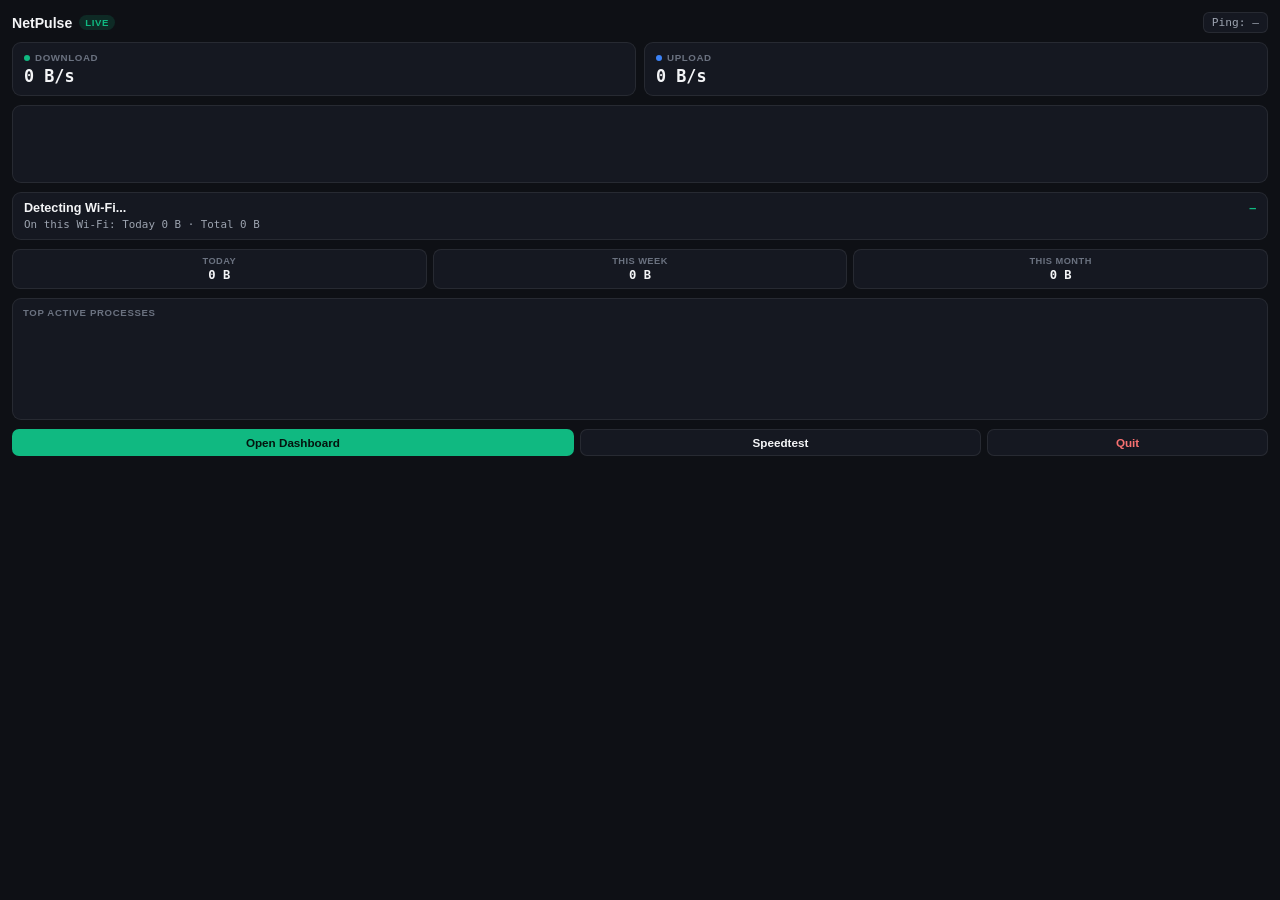
<file: static/popover.html>
<!DOCTYPE html>
<html lang="en">
<head>
    <meta charset="UTF-8">
    <title>NetPulse Menu Bar</title>
    <style>
        :root {
            --bg: #0e1015;
            --card: #151821;
            --border: rgba(255, 255, 255, 0.08);
            --text: #f4f5f7;
            --sub: #9ca3af;
            --muted: #6b7280;
            --down: #10b981;
            --up: #3b82f6;
        }
        [data-theme="light"] {
            --bg: #f4f6fa;
            --card: #ffffff;
            --border: rgba(15, 23, 42, 0.10);
            --text: #0f172a;
            --sub: #475569;
            --muted: #64748b;
            --down: #059669;
            --up: #2563eb;
        }
        * { box-sizing: border-box; margin: 0; padding: 0; user-select: none; }
        body {
            font-family: -apple-system, BlinkMacSystemFont, "Inter", sans-serif;
            background: var(--bg);
            color: var(--text);
            padding: 12px;
            height: 468px;
            display: flex;
            flex-direction: column;
            gap: 9px;
            overflow: hidden;
        }
        .head {
            display: flex;
            align-items: center;
            justify-content: space-between;
        }
        .brand {
            display: flex;
            align-items: center;
            gap: 7px;
            font-weight: 700;
            font-size: 0.88rem;
        }
        .live-pill {
            font-size: 0.6rem;
            font-weight: 700;
            letter-spacing: 0.06em;
            color: var(--down);
            background: rgba(16, 185, 129, 0.15);
            padding: 2px 6px;
            border-radius: 999px;
        }
        .ping-chip {
            font-family: ui-monospace, "SF Mono", Menlo, monospace;
            font-size: 0.7rem;
            color: var(--sub);
            background: var(--card);
            border: 1px solid var(--border);
            padding: 3px 8px;
            border-radius: 6px;
        }
        .rates-grid {
            display: grid;
            grid-template-columns: 1fr 1fr;
            gap: 8px;
        }
        .rate-box {
            background: var(--card);
            border: 1px solid var(--border);
            border-radius: 9px;
            padding: 9px 11px;
        }
        .rate-lbl {
            font-size: 0.61rem;
            font-weight: 700;
            letter-spacing: 0.06em;
            color: var(--muted);
            display: flex;
            align-items: center;
            gap: 5px;
        }
        .dot { width: 6px; height: 6px; border-radius: 50%; display: inline-block; }
        .down-bg { background: var(--down); }
        .up-bg { background: var(--up); }
        .rate-val {
            font-family: ui-monospace, "SF Mono", Menlo, monospace;
            font-size: 1.05rem;
            font-weight: 700;
            margin-top: 3px;
            font-variant-numeric: tabular-nums;
        }
        .spark-wrap {
            background: var(--card);
            border: 1px solid var(--border);
            border-radius: 9px;
            height: 78px;
            padding: 6px;
        }
        canvas { width: 100%; height: 100%; display: block; }
        .wifi-box {
            background: var(--card);
            border: 1px solid var(--border);
            border-radius: 9px;
            padding: 8px 11px;
            cursor: pointer;
        }
        .wifi-top {
            display: flex;
            align-items: center;
            justify-content: space-between;
            font-size: 0.79rem;
            font-weight: 700;
        }
        .wifi-radio {
            font-family: ui-monospace, "SF Mono", Menlo, monospace;
            font-size: 0.67rem;
            color: var(--down);
        }
        .wifi-sub {
            font-family: ui-monospace, "SF Mono", Menlo, monospace;
            font-size: 0.68rem;
            color: var(--sub);
            margin-top: 3px;
        }
        .kpi-row {
            display: grid;
            grid-template-columns: repeat(3, 1fr);
            gap: 6px;
        }
        .kpi-mini {
            background: var(--card);
            border: 1px solid var(--border);
            border-radius: 8px;
            padding: 6px 8px;
            text-align: center;
        }
        .kpi-mini span {
            display: block;
            font-size: 0.58rem;
            font-weight: 700;
            color: var(--muted);
            letter-spacing: 0.05em;
        }
        .kpi-mini strong {
            font-family: ui-monospace, "SF Mono", Menlo, monospace;
            font-size: 0.76rem;
            margin-top: 2px;
            display: block;
        }
        .apps-box {
            background: var(--card);
            border: 1px solid var(--border);
            border-radius: 9px;
            padding: 8px 10px;
            flex: 1;
            min-height: 0;
            display: flex;
            flex-direction: column;
            gap: 5px;
        }
        .apps-head {
            font-size: 0.6rem;
            font-weight: 700;
            letter-spacing: 0.07em;
            color: var(--muted);
        }
        .app-item {
            display: flex;
            align-items: center;
            justify-content: space-between;
            font-size: 0.73rem;
            padding: 2px 0;
        }
        .app-name {
            font-weight: 500;
            white-space: nowrap;
            overflow: hidden;
            text-overflow: ellipsis;
            max-width: 175px;
        }
        .app-rate {
            font-family: ui-monospace, "SF Mono", Menlo, monospace;
            font-size: 0.7rem;
            color: var(--sub);
        }
        .footer {
            display: grid;
            grid-template-columns: 1.4fr 1fr 0.7fr;
            gap: 6px;
        }
        button {
            border: 1px solid var(--border);
            background: var(--card);
            color: var(--text);
            border-radius: 7px;
            padding: 6px 8px;
            font-size: 0.73rem;
            font-weight: 600;
            font-family: inherit;
            cursor: pointer;
        }
        button:hover { opacity: 0.9; }
        .btn-main {
            background: var(--down);
            color: #04140e;
            border-color: transparent;
        }
        [data-theme="light"] .btn-main { color: #ffffff; }
        .btn-quit { color: #f87171; }
    </style>
</head>
<body>
    <div class="head">
        <div class="brand">
            <span>NetPulse</span>
            <span class="live-pill">LIVE</span>
        </div>
        <div class="ping-chip" id="popPing">Ping: —</div>
    </div>

    <div class="rates-grid">
        <div class="rate-box">
            <div class="rate-lbl"><i class="dot down-bg"></i>DOWNLOAD</div>
            <div class="rate-val" id="popDown">0 B/s</div>
        </div>
        <div class="rate-box">
            <div class="rate-lbl"><i class="dot up-bg"></i>UPLOAD</div>
            <div class="rate-val" id="popUp">0 B/s</div>
        </div>
    </div>

    <div class="spark-wrap">
        <canvas id="popCanvas"></canvas>
    </div>

    <div class="wifi-box" onclick="openDashboard('wifi')">
        <div class="wifi-top">
            <span id="popSsid">Detecting Wi-Fi...</span>
            <span class="wifi-radio" id="popRadio">—</span>
        </div>
        <div class="wifi-sub" id="popWifiUsage">On this Wi-Fi: Today 0 B · Total 0 B</div>
    </div>

    <div class="kpi-row">
        <div class="kpi-mini"><span>TODAY</span><strong id="popToday">0 B</strong></div>
        <div class="kpi-mini"><span>THIS WEEK</span><strong id="popWeek">0 B</strong></div>
        <div class="kpi-mini"><span>THIS MONTH</span><strong id="popMonth">0 B</strong></div>
    </div>

    <div class="apps-box">
        <div class="apps-head">TOP ACTIVE PROCESSES</div>
        <div id="popApps"></div>
    </div>

    <div class="footer">
        <button class="btn-main" onclick="openDashboard('overview')">Open Dashboard</button>
        <button onclick="openDashboard('speedtest')">Speedtest</button>
        <button class="btn-quit" onclick="quitApp()">Quit</button>
    </div>

    <script>
        let popTimer = null;

        function fmtBytes(b) {
            if (!b || b <= 0) return '0 B';
            const k = 1024, s = ['B', 'KB', 'MB', 'GB', 'TB'];
            const i = Math.min(s.length - 1, Math.floor(Math.log(b) / Math.log(k)));
            return (b / Math.pow(k, i)).toFixed(i >= 3 ? 2 : (i === 2 ? 1 : 0)) + ' ' + s[i];
        }
        function fmtSpeed(bps) {
            if (!bps || bps < 102.4) return '0.0 KB/s';
            if (bps >= 1024 * 1024 * 1024) return (bps / (1024 * 1024 * 1024)).toFixed(2) + ' GB/s';
            if (bps >= 1024 * 1024) return (bps / (1024 * 1024)).toFixed(2) + ' MB/s';
            const kb = bps / 1024;
            return (kb >= 100 ? kb.toFixed(0) : kb.toFixed(1)) + ' KB/s';
        }
        function postNative(payload) {
            if (window.webkit && window.webkit.messageHandlers && window.webkit.messageHandlers.netpulseNative) {
                window.webkit.messageHandlers.netpulseNative.postMessage(payload);
            }
        }
        function openDashboard(view) {
            postNative({ action: 'open_main_window', view: view });
        }
        function quitApp() {
            postNative({ action: 'quit_app' });
        }
        window.applyPopoverTheme = function(t) {
            document.documentElement.setAttribute('data-theme', t === 'light' ? 'light' : 'dark');
        };
        window.setPopoverActive = function(active) {
            if (popTimer) { clearInterval(popTimer); popTimer = null; }
            if (active) {
                refreshPopoverNow();
                popTimer = setInterval(refreshPopoverNow, 1000);
            }
        };
        window.refreshPopoverNow = async function() {
            try {
                const res = await fetch('netpulse://app/api/realtime?interface=all');
                if (!res.ok) return;
                const data = await res.json();
                document.getElementById('popDown').textContent = fmtSpeed(data.speed_in);
                document.getElementById('popUp').textContent = fmtSpeed(data.speed_out);

                const d = data.diagnostics || {};
                const pMs = d.ping_internet_ms >= 0 ? d.ping_internet_ms.toFixed(1) + ' ms' : '—';
                document.getElementById('popPing').textContent = 'Ping: ' + pMs;
                document.getElementById('popSsid').textContent = d.network_profile || 'Disconnected';

                if (d.wifi_rssi && d.wifi_rssi < 0) {
                    document.getElementById('popRadio').textContent = `${d.wifi_band} · ${d.wifi_rssi} dBm · ${Math.round(d.wifi_tx_rate)} Mbps`;
                } else {
                    document.getElementById('popRadio').textContent = d.local_ip || '—';
                }

                const activeW = (data.wifi_usage || []).find(w => w.is_active);
                document.getElementById('popWifiUsage').textContent = activeW
                    ? `Today: ${fmtBytes(activeW.today_total)} · Total: ${fmtBytes(activeW.all_total)}`
                    : `Local IP: ${d.local_ip || '—'}`;

                if (data.summaries) {
                    document.getElementById('popToday').textContent = fmtBytes(data.summaries.today.total);
                    document.getElementById('popWeek').textContent = fmtBytes(data.summaries.this_week.total);
                    document.getElementById('popMonth').textContent = fmtBytes(data.summaries.this_month.total);
                }

                const apps = (data.live_apps || []).slice(0, 4);
                document.getElementById('popApps').innerHTML = apps.length ? apps.map(a => {
                    const spd = a.speed_in + a.speed_out;
                    return `<div class="app-item"><span class="app-name">${a.app_name}</span><span class="app-rate">${spd > 50 ? fmtSpeed(spd) : fmtBytes(a.total)}</span></div>`;
                }).join('') : `<div style="font-size:0.72rem;color:var(--muted);">Idle</div>`;

                drawSpark((data.realtime_history || []).slice(-60));
            } catch (e) {}
        };

        function drawSpark(pts) {
            const c = document.getElementById('popCanvas');
            if (!c || pts.length < 2) return;
            const dpr = window.devicePixelRatio || 1;
            const r = c.getBoundingClientRect();
            if (!r.width) return;
            c.width = r.width * dpr;
            c.height = r.height * dpr;
            const ctx = c.getContext('2d');
            ctx.scale(dpr, dpr);
            ctx.clearRect(0, 0, r.width, r.height);
            let mx = 10240;
            pts.forEach(p => { if (p.speed_in > mx) mx = p.speed_in; if (p.speed_out > mx) mx = p.speed_out; });
            mx *= 1.15;
            const line = (key, col, fill) => {
                ctx.beginPath();
                pts.forEach((p, i) => {
                    const x = (i / (pts.length - 1)) * r.width;
                    const y = r.height - 2 - (p[key] / mx) * (r.height - 6);
                    if (i === 0) ctx.moveTo(x, y); else ctx.lineTo(x, y);
                });
                ctx.strokeStyle = col;
                ctx.lineWidth = 1.6;
                ctx.stroke();
                ctx.lineTo(r.width, r.height);
                ctx.lineTo(0, r.height);
                ctx.closePath();
                ctx.fillStyle = fill;
                ctx.fill();
            };
            line('speed_in', '#10b981', 'rgba(16,185,129,0.18)');
            line('speed_out', '#3b82f6', 'rgba(59,130,246,0.14)');
        }

        fetch('netpulse://app/api/settings').then(r => r.json()).then(d => {
            if (d.settings && d.settings.theme) applyPopoverTheme(d.settings.theme);
        }).catch(() => {});
        refreshPopoverNow();
    </script>
</body>
</html>
</file>
